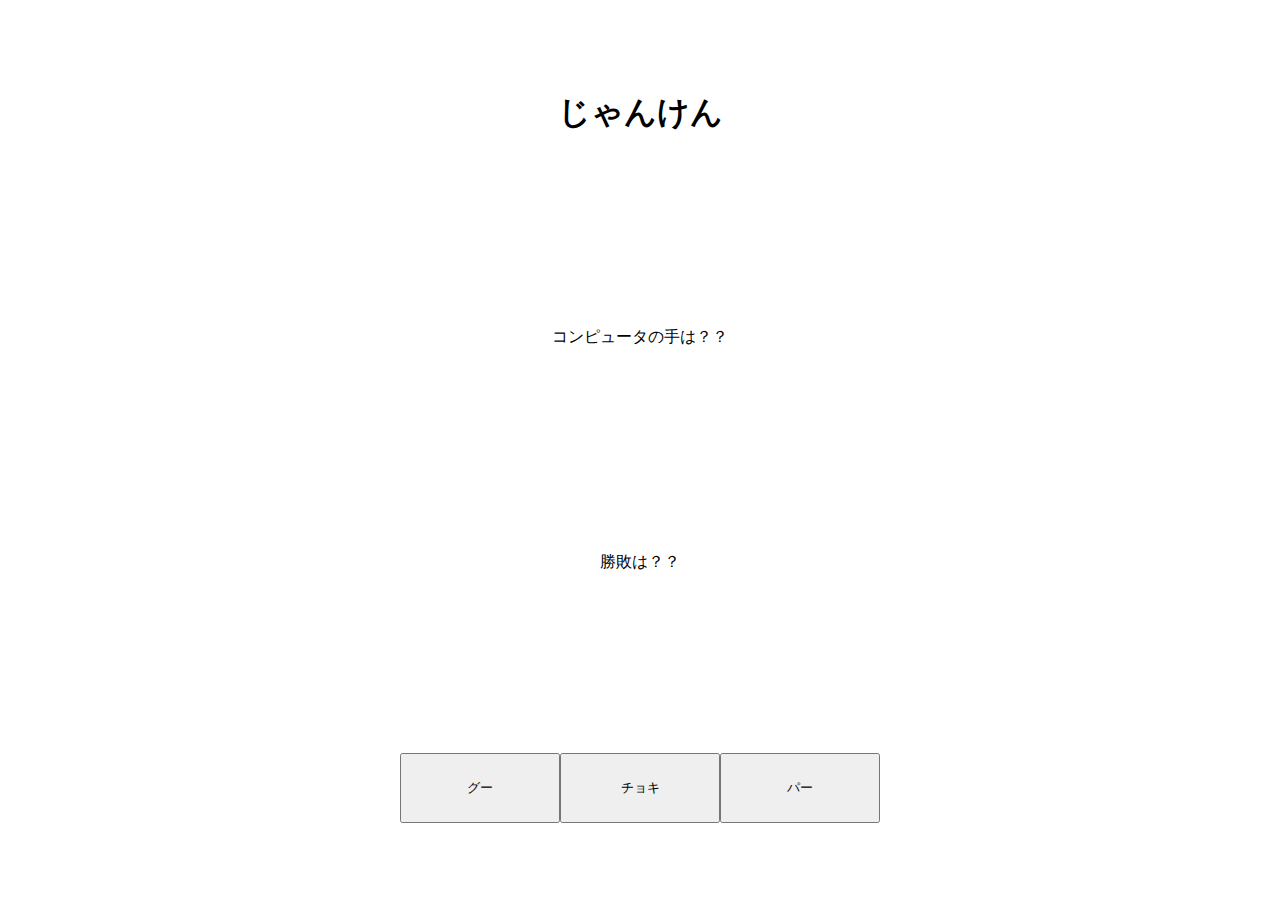
<file: janken.html>
<!DOCTYPE html>
<html lang="ja">

<head>
  <meta charset="UTF-8">
  <meta name="viewport" content="width=device-width, initial-scale=1.0">
  <title>じゃんけん</title>
  <link href="https://fonts.googleapis.com/css?family=Noto+Sans+JP" rel="stylesheet" />
  <link rel="stylesheet" href="css/janken.css">
</head>

<body>
  <main>

    <section>
      <h1>じゃんけん</h1>
    </section>

    <section id="player">
      <p>コンピュータの手は？？</p>
    </section>

    <section id="victory">
      <p>勝敗は？？</p>
    </section>

    <section class="button">
      <button id="button1">グー</button>
      <button id="button2">チョキ</button>
      <button id="button3">パー</button>
    </section>

  </main>
  <script src="https://ajax.googleapis.com/ajax/libs/jquery/3.6.0/jquery.min.js"></script>
  <script>

    $("#button1").on("click", function () {
      const mini = 0;
      const max = 2;
      const randomNumber = Math.floor(Math.random() * (max - mini + 1)) + mini;
      console.log(randomNumber);
      // ルール　0-33グー 　34-67　チョキ　68-99パー

      // if (randomNumber ===) {
      //   // alert("グー")
      //   $("#player").text("グー");
      // } else if (34 <= randomNumber && randomNumber < 68) {
      //   // alert("チョキ")
      //   $("#player").text("チョキ");
      // } else {
      //   // alert("パー")
      //   $("#player").text("パー");
      // }

      if (randomNumber === 0) {
        // alert("グー")
        $("#player").text("グー");
      } else if (randomNumber === 1) {
        // alert("チョキ")
        $("#player").text("チョキ");
      } else {
        // alert("パー")
        $("#player").text("パー");
      }

      //勝敗の表示ルールを作成 
      if (randomNumber == 0 && button1) {
        console.log("引き分け")
        $("#victory").text("引き分け");
      } else if (randomNumber === 1 && button1) {
        console.log("勝ち");
        $("#victory").text("勝ち");
      } else if (randomNumber == 2 && button1) {
        console.log("負け");
        $("#victory").text("負け");
      }
      // else if (randomNumber == 0 && button2) {
      //   console.log("負け");
      //   $("#victory").text("負け");
      // } else if (randomNumber == 1 && button2) {
      //   console.log("あいこ");
      //   $("#victory").text("あいこ");
      // } else if (randomNumber == 2 && button2) {
      //   console.log("勝ち");
      //   $("#victory").text("勝ち");
      //   // グーとパー
      // }
      // else if (randomNumber === 0 && button3) {
      //   console.log("勝ち");
      //   $("#victory").text("勝ち");
      //   // チョキとパー
      // } else if (randomNumber === 1 && button3) {
      //   console.log("負け");
      //   $("#victory").text("負け");
      // } else {
      //   console.log("あいこ");
      //   $("#victory").text("あいこ");
      // }

    });

  </script>
  <script>
    // チョキボタンの際
    $("#button2").on("click", function () {
      const mini = 0;
      const max = 2;
      const randomNumber = Math.floor(Math.random() * (max - mini + 1)) + mini;
      console.log(randomNumber);

      if (randomNumber === 0) {
        // alert("グー")
        $("#player").text("グー");
      } else if (randomNumber === 1) {
        // alert("チョキ")
        $("#player").text("チョキ");
      } else {
        // alert("パー")
        $("#player").text("パー");
      }

      //勝敗の表示ルールを作成 
      if (randomNumber === 0 && button3) {
        console.log("勝ち");
        $("#victory").text("勝ち");
        // チョキとパー
      } else if (randomNumber === 1 && button3) {
        console.log("負け");
        $("#victory").text("負け");
      } else {
        console.log("あいこ");
        $("#victory").text("あいこ");
      }

    });

  </script>
  <script>
    // ぐーボタンの際
    $("#button3").on("click", function () {
      const mini = 0;
      const max = 2;
      const randomNumber = Math.floor(Math.random() * (max - mini + 1)) + mini;
      console.log(randomNumber);

      if (randomNumber === 0) {
        // alert("グー")
        $("#player").text("グー");
      } else if (randomNumber === 1) {
        // alert("チョキ")
        $("#player").text("チョキ");
      } else {
        // alert("パー")
        $("#player").text("パー");
      }

      //勝敗の表示ルールを作成 
      if (randomNumber == 0 && button3) {
        console.log("勝ち");
        $("#victory").text("勝ち");
      } else if (randomNumber == 1 && button3) {
        console.log("負け");
        $("#victory").text("負け");
      } else if (randomNumber == 2 && button3) {
        console.log("あいこ");
        $("#victory").text("あいこ");
      }

    });

  </script>

</body>

</html>
</file>
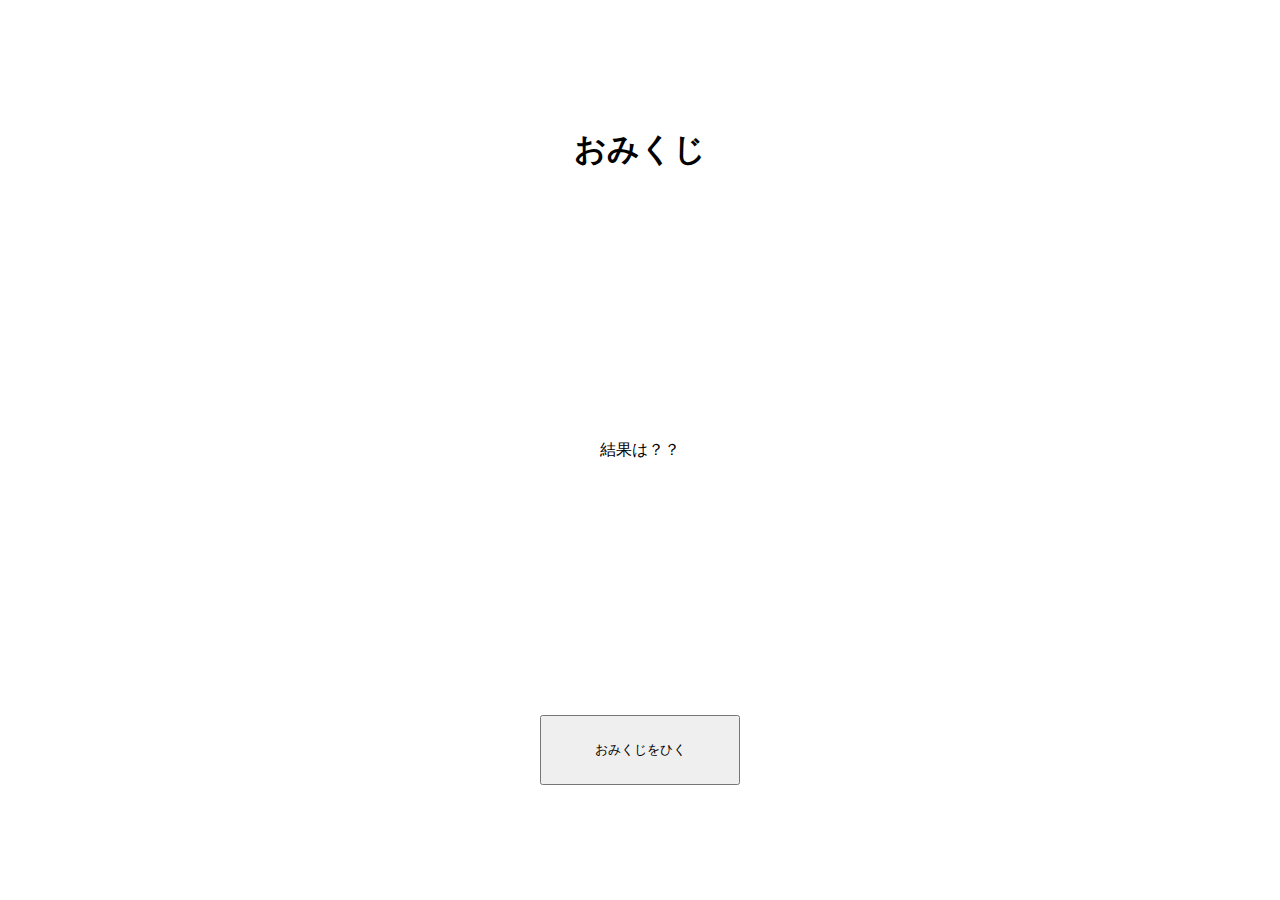
<file: omikuji.html>
<!DOCTYPE html>
<html lang="ja">

<head>
  <meta charset="UTF-8">
  <meta name="viewport" content="width=device-width, initial-scale=1.0">
  <title>おみくじ</title>
  <link href="https://fonts.googleapis.com/css?family=Noto+Sans+JP" rel="stylesheet" />
  <link rel="stylesheet" href="css/style.css">
</head>

<body>
  <main>

    <section class="title_section">
      <h1>おみくじ</h1>
    </section>

    <section class="result_section" id="result">
      <p>結果は？？</p>
    </section>

    <section class="button_section">
      <button id="button">おみくじをひく</button>
    </section>

  </main>
 
<script src="https://ajax.googleapis.com/ajax/libs/jquery/3.6.0/jquery.min.js"></script>

 </script>
  <script>
// 復習
    // const text1 ="G's"
    // const text2 ="ACADEMY"
    // alert(text1 + text2);
    // console.log(text1 + " " + text2);

    
    // // 乱数の練習
    // const randomNumber = Math.floor(Math.random() * 5);
    // // alert(randomNumber);
    // console.log(randomNumber);

    // // 1-9 を作る際は最後に1を足す
    // const randomNumber1 = Math.floor(Math.random() * 9) + 1;
    // // alert(randomNumber1);
    // console.log(randomNumber1);

    // // 5-10 を作る際は最後に1を足す
    // const randomNumber2 = Math.floor(Math.random() * 6) + 5;
    // // alert(randomNumber2);
    // console.log(randomNumber2);

    // // 50-99 を作る際は最後に1を足す
    // const randomNumber3 = Math.floor(Math.random() * 50) + 50;
    // // alert(randomNumber3);
    // console.log(randomNumber3);

    // // 事前に使ったもの

    // const mini = 0;
    // const max = 6;
    // const randomNumber6 = Math.floor(Math.random() * ( max - mini + 1)) + mini;
    // console.log(randomNumber6);

    // // 条件分岐　まずはかっこを作って後から入れ込む
    // // if(){} else if {}
    // // ルール　0大吉　1中吉　2小吉　3吉　4凶
    // if ( randomNumber6 === 0) {
    //   // alert ( "大吉")
    //   console.log("大吉");
    //  } else if ( randomNumber6 === 1 ) {
    //   // alert( "中吉" )
    //   console.log("中吉");
    //  } else if (randomNumber6 === 2) {
    //   // alert( "小吉" )
    //   console.log("小吉");
    // } else if (randomNumber6 === 3) {
    //   // alert( "吉" )
    //   console.log("吉");
    // } else if (randomNumber6 === 4) {
    //   // alert( "凶" )
    //   console.log("吉");
    //    } else {
    //   // alert( "お前はもう死んでいる")
    //   console.log("お前はもう死んでいる");
    // }

    // }
    // idがbuttonの要素をクリックしたときに何かする
    // $("#button").on("click", function () { }) 
    // で作成を行う
  
    // $("#button").on( "click" , function (){
    //   const mini = 0;
    //   const max = 6;
    //   const randomNumber6 = Math.floor(Math.random() * (max - mini + 1)) + mini;
    //   console.log(randomNumber6);
    //   // ルール　0大吉　1中吉　2小吉　3吉　4凶
    //   if (randomNumber6 === 0) {
    //     // alert("大吉")
    //     $("#result" ).text("大吉")
    //   } else if (randomNumber6 === 1) {
    //     // alert("中吉")
    //     $("#result").text("中吉")
    //   } else if (randomNumber6 === 2) {
    //     // alert("小吉")
    //     $("#result").text("小吉")
    //   } else if (randomNumber6 === 3) {
    //     // alert("吉")
    //     $("#result").text("吉")
    //   } else if (randomNumber6 === 4) {
    //     // alert("凶")
    //     $("#result").text("凶")
    //   } else {
    //     // alert("お前はもう死んでいる")
    //     $("#result").text("お前はもう死んでいる")

    //   }
            
  //   // })

       $("#button").on("click", function () {
          const mini = 1;
          const max = 106;
          const randomNumber6 = Math.floor(Math.random() * (max - mini + 1)) + mini;
          console.log(randomNumber6);
          // ルール　0大吉　1中吉　2小吉　3吉　4凶
          if ( 10 >= randomNumber6 ) {
            // alert("大吉")
            $("#result").text("大吉")
          } else if (11<=randomNumber6 && randomNumber6 <= 50) {
            // alert("中吉")
            $("#result").text("中吉")
          } else if (51 <= randomNumber6 && randomNumber6 <= 60) {
            // alert("小吉")
            $("#result").text("小吉")
          } else if (61 <= randomNumber6 && randomNumber6 <= 80) {
            // alert("吉")
            $("#result").text("吉")
          } else if (81 <= randomNumber6 && randomNumber6 <= 90) {
            // alert("凶")
            $("#result").text("凶")
          } else {
            // alert("お前はもう死んでいる")
            $("#result").text("お前はもう死んでいる")

          }

        })   

    
  
  </script>
</body>

</html>
</file>
<file: css/janken.css>
* {
  margin: 0;
  box-sizing: border-box;
}

button {
  width: 200px;
  height: 70px;
}

main {
  max-width: 480px;
  height: 100vh;
  margin: 0 auto;
}

section {
  height: calc(100vh/4);
  display: flex;
  justify-content: center;
  align-items: center;
}
</file>
<file: css/style.css>
* {
  margin: 0;
  box-sizing: border-box;
}

button {
  width: 200px;
  height: 70px;
}

main {
  max-width: 480px;
  height: 100vh;
  margin: 0 auto;
}

section {
  height: calc(100vh/3);
  display: flex;
  justify-content: center;
  align-items: center;
}
</file>
